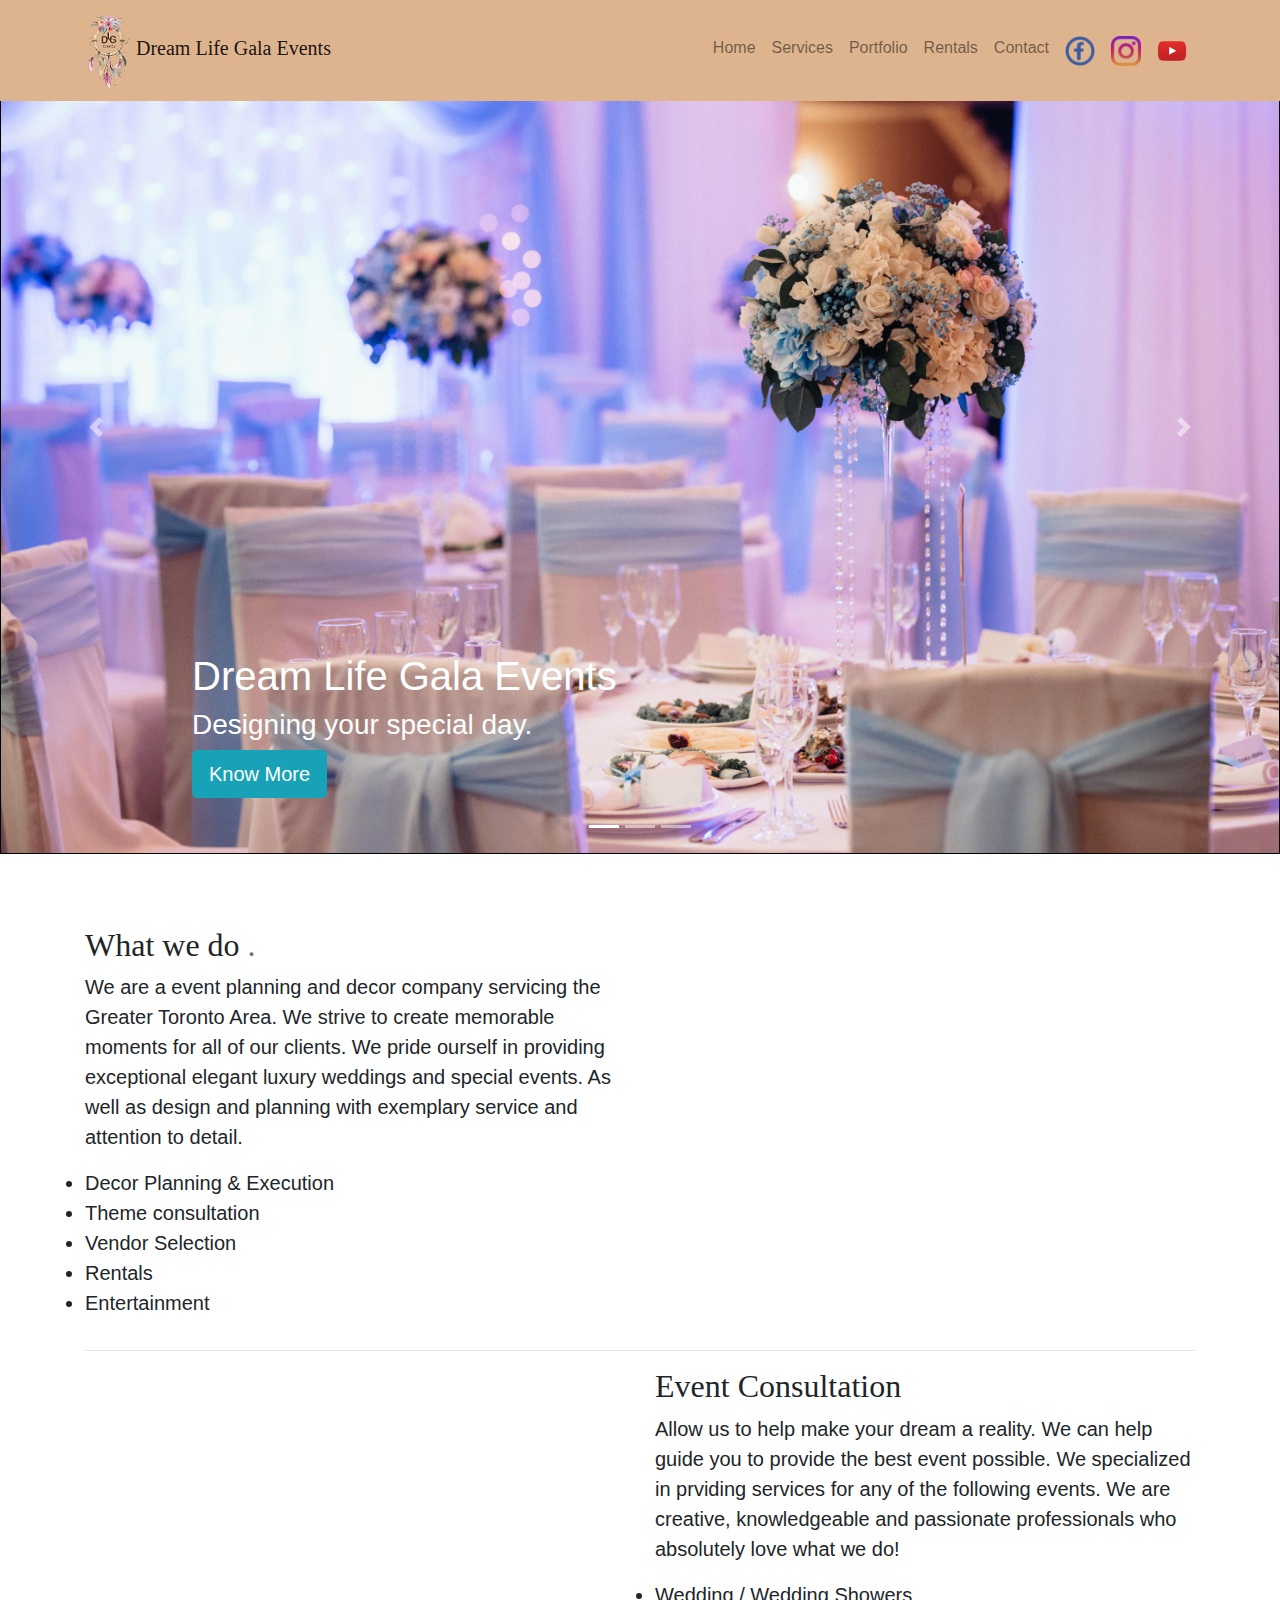
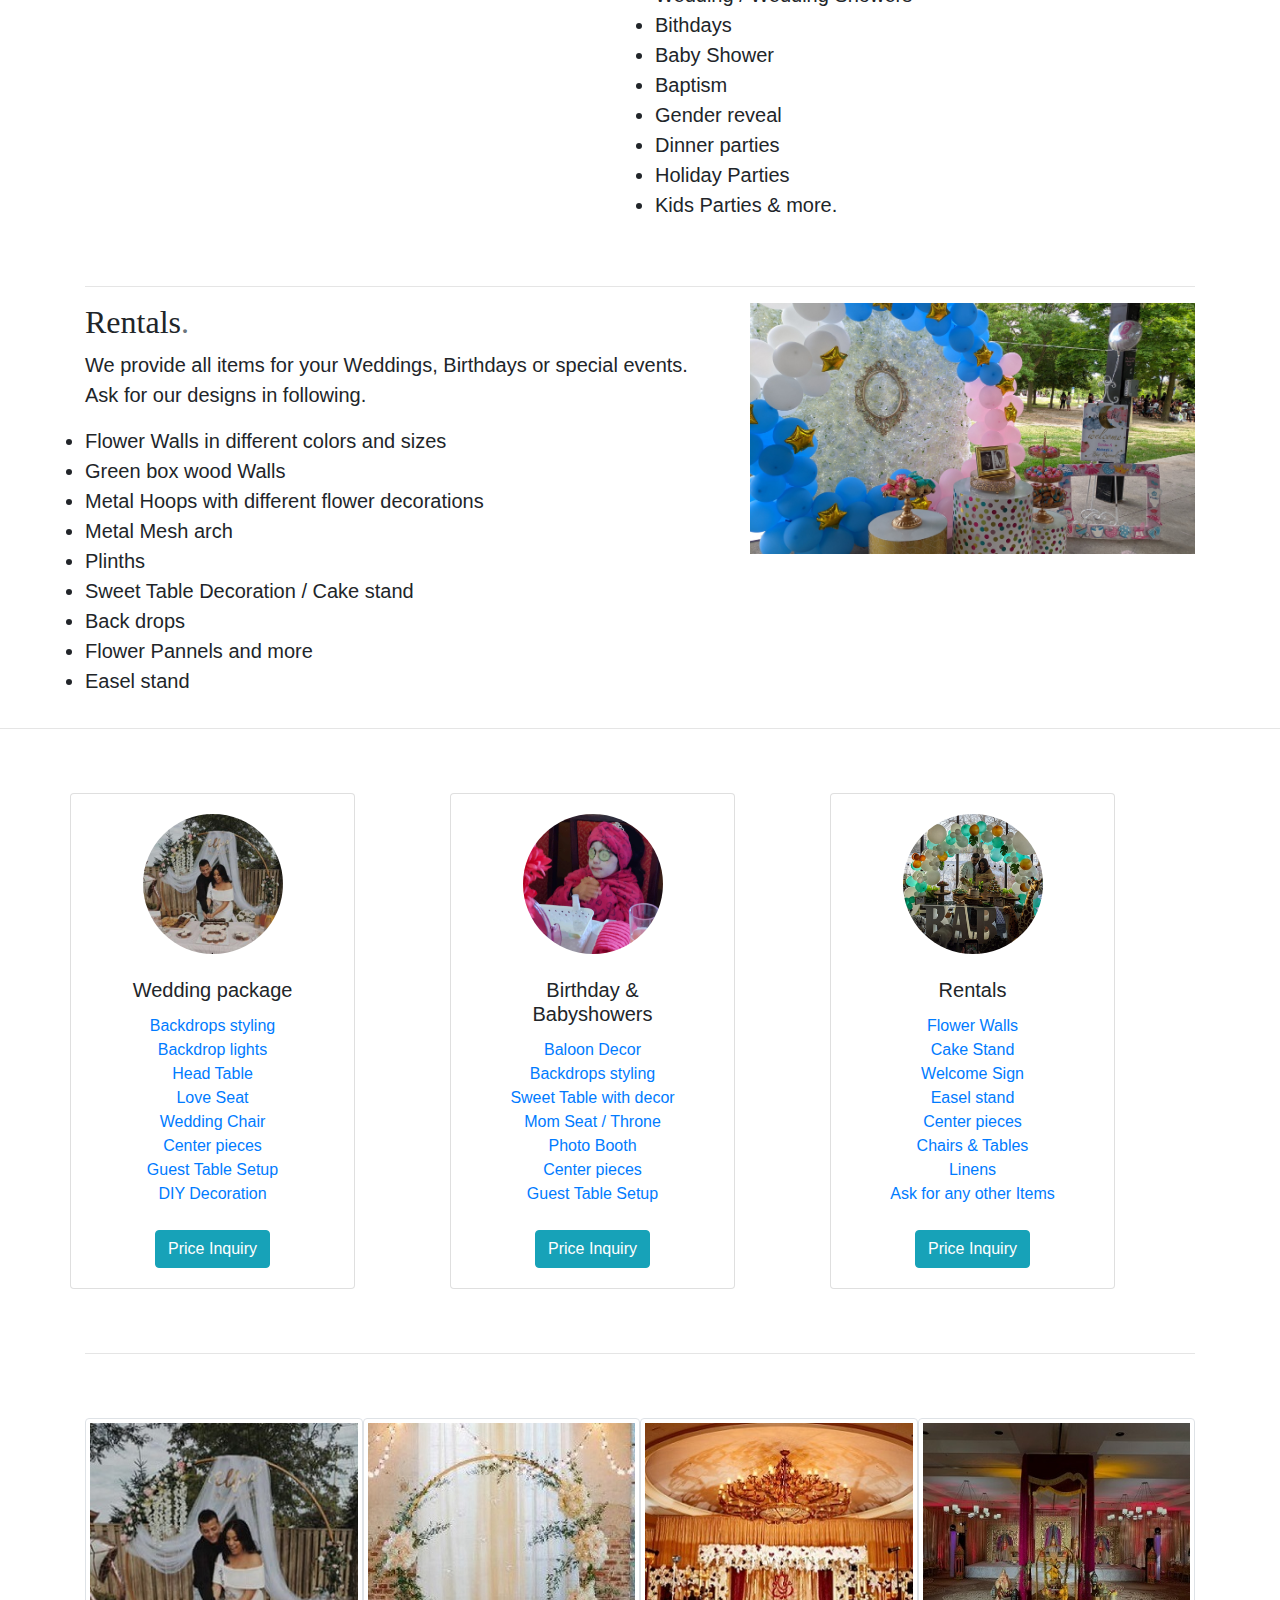
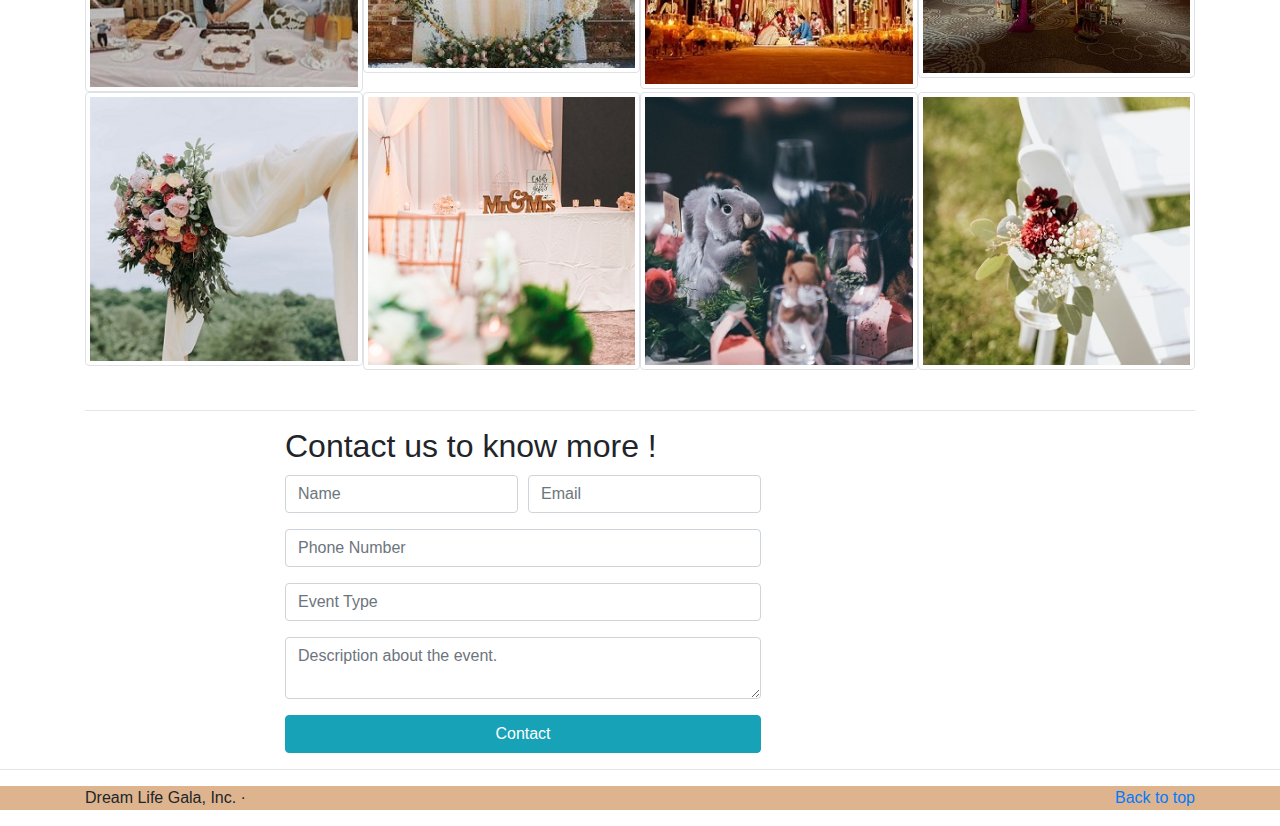
<file: index.html>
<!doctype html>
<html lang="en">
  <head>
    <meta charset="utf-8">
    <meta name="viewport" content="width=device-width, initial-scale=1, shrink-to-fit=no">
    <meta name="description" content="Dream Life Gala Events - Decor | Event-Planning | Rentals ">
    <meta name="author" content="Siddharth Malhotra">
    <meta name="generator" content="Jekyll v4.1.1">
    <title>Dream Life Gala Events - Decor | Event-Planning | Rentals </title>
    <!-- Bootstrap core CSS -->
    <link href="assets/css/bootstrap.min.css" rel="stylesheet">
    <link href="assets/css/style.css" rel="stylesheet">
    <style>
    .bd-placeholder-img {
    font-size: 1.125rem;
    text-anchor: middle;
    -webkit-user-select: none;
    -moz-user-select: none;
    -ms-user-select: none;
    user-select: none;
    }
    @media (min-width: 768px) {
    .bd-placeholder-img-lg {
    font-size: 3.5rem;
    }
    }
    .fontstyle{
    font-family: 'Euphoria Script', cursive;
    }
    </style>
    <!-- Custom styles for this template -->
    <!-- <link href="carousel.css" rel="stylesheet"> -->
  </head>
<script src="https://smtpjs.com/v3/smtp.js"></script>
  <script>
    $(function() {
    $('a[href*=#]:not([href=#])').click(function() {
        if( $(this).attr("href")=="#carouselExampleIndicators") return;
        if (location.pathname.replace(/^\//,'') == this.pathname.replace(/^\//,'') && location.hostname == this.hostname) {
            var target = $(this.hash);
            target = target.length ? target : $('[name=' + this.hash.slice(1) +']');
            if (target.length) {
                $('html,body').animate({
                    scrollTop: target.offset().top
                }, 900);
                return false;
            }
        }
    });
  </script>
  <script src="assets/js/jquery-3.5.1.slim.min.js"  crossorigin="anonymous"></script>
  <script src="assets/js/popper.min.js" crossorigin="anonymous"></script>
  <script src="assets/js/jquery.min.js" ></script>
  <script src="assets/js/jquery-1.7.1.min.js" crossorigin="anonymous"></script>
  <script src="assets/js/bootstrap.min.js" crossorigin="anonymous"></script>
  <body>
    <div id="fb-root"></div>
    <script async defer crossorigin="anonymous" src="https://connect.facebook.net/en_US/sdk.js#xfbml=1&version=v8.0&appId=282454075280130&autoLogAppEvents=1" nonce="zbDeZCOl"></script>
    <header>
      <!-- <nav class="navbar navbar-expand-lg navbar-light fixed-top" style="background-color: #f0c9a1;"> -->
      <nav class="navbar navbar-expand-lg navbar-light fixed-top" style="background-color: #deb48f;">
        <div class="container">
          <a class="navbar-brand fontstyle" href="index.html" >
            <img class="img-fluid"  src="assets/img/logo-head.jpg" alt="">
            Dream Life Gala Events
          </a>
          <button class="navbar-toggler" type="button" data-toggle="collapse" data-target="#navbarNavAltMarkup" aria-controls="navbarNavAltMarkup" aria-expanded="false" aria-label="Toggle navigation">
          <span class="navbar-toggler-icon"></span>
          </button>
          <!--   <div class="collapse navbar-collapse" id="navbarNavAltMarkup">
            <ul class="navbar-nav ml-auto">
              <li><a class="nav-item nav-link" href="#"><span class="glyphicon glyphicon-user"></span> Sign Up</a></li>
              <li><a class="nav-item nav-link" href="#"><span class="glyphicon glyphicon-log-in"></span> Login</a></li>
            </ul>
          </div> -->
          <div class="collapse navbar-collapse" id="navbarNavAltMarkup">
            <div class="navbar-nav ml-auto">
              <a class="nav-item nav-link navbar-right" href="index.html">Home <span class="sr-only">(current)</span></a>
              <a class="nav-item nav-link" href="#services">Services</a>
              <!-- <a class="nav-item nav-link" href="#about">About</a> -->
              <a class="nav-item nav-link" href="#portfolio">Portfolio</a>
              <a class="nav-item nav-link" href="rentals.html">Rentals</a>
              <a class="nav-item nav-link" href="#contact">Contact</a>
              <a class="nav-item nav-link" href="https://www.facebook.com/dreamlifegalaevents"><img src="assets/img/fb.png" alt="" style="width: 30px; height: 30px;"></a>
              <a class="nav-item nav-link" href="https://www.instagram.com/dreamlifegala19"><img src="assets/img/instagram.png" alt="" style="width: 30px; height: 30px;"></a>
              <a class="nav-item nav-link" href="https://www.youtube.com/channel/UCEELOCPoEuGW0y6nHZ6q7MA"><img src="assets/img/youtube.png" alt="" style="width: 30px; height: 30px;"></a>
            </div>
          </div>
          
        </div>
      </nav>
      
    </header>
    <main role="main">





<div id="carouselExampleIndicators" class="carousel slide" data-ride="carousel" data-interval="false">
  <ol class="carousel-indicators">
    <li data-target="#carouselExampleIndicators" data-slide-to="0" class="active"></li>
    <li data-target="#carouselExampleIndicators" data-slide-to="1"></li>
    <li data-target="#carouselExampleIndicators" data-slide-to="2"></li>
  </ol>
        <div class="carousel-inner">
          <div class="carousel-item  active" data-interval="1000">
            <img class="d-block w-100 image-cover" src="assets/img/slider-1.jpg" alt="First slide">
            <div class="container">
              <div class="carousel-caption text-left">
                <h1>Dream Life Gala Events</h1>
                <h3>Designing your special day.</h3>
                <p><a class="btn btn-lg btn-info" href="#services" role="button">Know More</a></p>
              </div>
            </div>
          </div>
          <div class="carousel-item" data-interval="1000">
            <img class="d-block w-100" src="assets/img/slider-3.jpg" alt="Second slide">
            <div class="container">
              <div class="carousel-caption">
                <h1>Dream Life Gala Events.</h1>
                <h3>Designing your special day.</h3>
                <p><a class="btn btn-lg btn-info" href="#" role="button" >Learn more</a></p>
              </div>
            </div>
          </div>
          <div class="carousel-item" data-interval="1000">
            <img class="d-block w-100" src="assets/img/slider-2.jpg" alt="Third slide">
            <div class="container">
              <div class="carousel-caption text-right">
                <h1>Dream Life Gala Events.</h1>
                <h3>Designing your special day.</h3>
                <p><a class="btn btn-lg btn-info" href="#" role="button">Browse gallery</a></p>
              </div>
            </div>
          </div>
        </div>
         <a class="carousel-control-prev" href="#carouselExampleIndicators" role="button" data-slide="prev">
    <span class="carousel-control-prev-icon" aria-hidden="true"></span>
    <span class="sr-only">Previous</span>
  </a>
  <a class="carousel-control-next" href="#carouselExampleIndicators" role="button" data-slide="next">
    <span class="carousel-control-next-icon" aria-hidden="true"></span>
    <span class="sr-only">Next</span>
  </a>
</div>
      <!-- START THE FEATURETTES -->
      <!-- <hr class="featurette-divider"> -->
      
      <div class="container" id="services">
        
        <br><br><br>
        <div class="row featurette">
          <div class="col-md-6">
            <h2 class="featurette-heading fontstyle" >What we do <span class="text-muted">.</span></h2>
            <p class="lead">
              We are a event planning and decor company servicing the Greater Toronto Area. We strive to create memorable moments for all of our clients.
              We pride ourself in providing exceptional elegant luxury weddings and special events. As well as design and planning with exemplary service and attention to detail.
            </p>
            <ul class="lead ">
              <li>Decor Planning & Execution</li>
              <li>Theme consultation</li>
              <li>Vendor Selection</li>
              <li>Rentals</li>
              <li>Entertainment</li>
            </ul>
          </div>
          <div class="col-md-6">
            <!-- <img src="assets/img/service-1.jpg" class="bd-placeholder-img bd-placeholder-img-lg featurette-image img-fluid mx-auto" width="500" height="500" xmlns="http://www.w3.org/2000/svg" preserveAspectRatio="xMidYMid slice" focusable="false" role="img" aria-label="Placeholder: 500x500"> -->
            <iframe src="https://www.facebook.com/plugins/post.php?href=https%3A%2F%2Fwww.facebook.com%2Fdreamlifegalaevents%2Fphotos%2Fa.120505242812312%2F132113088318194%2F&show_text=true&width=500&appId=282454075280130&height=380" width="500" height="380" style="border:none;overflow:hidden" scrolling="no" frameborder="0" allowTransparency="true" allow="encrypted-media"></iframe>
            <title>Placeholder</title><rect width="100%" height="100%" fill="#eee"/><text x="50%" y="50%" fill="#aaa" dy=".3em"></text>
          </div>
        </div>
        <hr class="featurette-divider">
        <div class="row featurette">
          <div class="col-md-6 order-md-2">
            <h2 class="featurette-heading fontstyle">Event Consultation</h2>
            <p class="lead">Allow us to help make your dream a reality. We can help guide you to provide the best event possible. We specialized in prviding services for any of the following events.  We are creative, knowledgeable and passionate professionals who absolutely love what we do!</p>
            <ul class="lead">
              <li>Wedding / Wedding Showers</li>
              <li>Bithdays</li>
              <li>Baby Shower</li>
              <li>Baptism</li>
              <li>Gender reveal</li>
              <li>Dinner parties</li>
              <li>Holiday Parties</li>
              <li>Kids Parties & more.</li>
            </ul>
            
          </div>
          <div class="col-md-6   order-md-1">
            <iframe src="https://www.facebook.com/plugins/post.php?href=https%3A%2F%2Fwww.facebook.com%2Fdreamlifegalaevents%2Fphotos%2Fa.120505242812312%2F182980376564798%2F&show_text=true&width=500&appId=282454075280130&height=496" width="500" height="496" style="border:none;overflow:hidden" scrolling="no" frameborder="0" allowTransparency="true" allow="encrypted-media"></iframe>
            <title>Placeholder</title><rect width="100%" height="100%" fill="#eee"/><text x="50%" y="50%" fill="#aaa" dy=".3em"></text>
          </div>
        </div>
        <hr class="featurette-divider">
        <div class="row featurette">
          <div class="col-md-7">
            <h2 class="featurette-heading fontstyle">Rentals<span class="text-muted">.</span></h2>
            <p class="lead">We provide all items for your Weddings, Birthdays or special events. Ask for our designs in following.
              <ul class="lead">
                <li>Flower Walls in different colors and sizes</li>
                <li>Green box wood Walls</li>
                <li>Metal Hoops with different flower decorations </li>
                <li>Metal Mesh arch</li>
                <li>Plinths </li>
                <li>Sweet Table Decoration / Cake stand</li>
                <li>Back drops</li>
                <li>Flower Pannels and more</li>
                <li>Easel stand</li>
              </ul>
            </p>
          </div>
          <div class="col-md-5">
            <img src="assets/img/service-3.jpg" class="bd-placeholder-img bd-placeholder-img-lg featurette-image img-fluid mx-auto" width="500" height="500" xmlns="http://www.w3.org/2000/svg" preserveAspectRatio="xMidYMid slice" focusable="false" role="img" aria-label="Placeholder: 500x500"><title>Placeholder</title><rect width="100%" height="100%" fill="#eee"/><text x="50%" y="50%" fill="#aaa" dy=".3em"></text>
          </div>
        </div>
      </div>
      <!-- <hr class="featurette-divider" id="about">
      <br><br>
      <div class="container" >
        <div class="row ">
          <center>
          <h2>About Us</h2>
          <br>
          <p>ever since the 1500s, when an unknown printer took a galley of type and scrambled it to make a type specimen book. It has survived not only five centuries, but also the leap into electronic typesetting, remaining essentially unchanged. It was popularised in the 1960s with the release of Letraset sheets containing Lorem Ipsum passages, and more recently with desktop publishing software like Aldus PageMaker including versions of Lorem Ipsum</p>
          <br><br>
          </center>
        </div>
      </div> -->
      <hr class="featurette-divider">
      <!-- /END THE FEATURETTES -->
      <!-- Marketing messaging and featurettes
      ================================================== -->
      <!-- Wrap the rest of the page in another container to center all the content. -->
      <br><br>
      <div class="container marketing" id="">
        <!-- Three columns of text below the carousel -->
        <div class="row">
          <div class="card col-lg-3 ">
            <div class="card-body text-center">
            <img class="bd-placeholder-img rounded-circle" width="140" height="140" src="assets/img/portfolio-1.jpg" role="img" aria-label="Placeholder: 140x140"><title>Weddings</title><rect width="100%" height="100%" fill="#777"/><text x="50%" y="50%" fill="#777" dy=".3em"></text></svg>
            <br><br>
            <h5 class="card-title">Wedding package</h5>
            <ul class="list-unstyled list-group list-group-flush">
              <a href="#contact"><li>Backdrops styling</li></a>
              <a href="#contact"><li>Backdrop lights</li></a>
              <a href="#contact">
                <li>Head Table</li>
              </a>
              <a href="#contact"><li>Love Seat</li></a>
              <a href="#contact"><li>Wedding Chair</li></a>
              <a href="#contact"><li>Center pieces</li></a>
              <a href="#contact"><li>Guest Table Setup</li></a>
              <a href="#contact"><li>DIY Decoration</li></a>
              
            </ul>
            <br>
            <a href="#contact" class="btn btn-info">Price Inquiry</a>
          </div>
        </div>
        <div class="col-lg-1"></div>
        <div class="card col-lg-3 my-auto">
          <div class="card-body text-center">
          <img class="bd-placeholder-img rounded-circle" width="140" height="140" src="assets/img/portfolio-2.jpg" role="img" aria-label="Placeholder: 140x140"><title>Placeholder</title><rect width="100%" height="100%" fill="#777"/><text x="50%" y="50%" fill="#777" dy=".3em"></text></svg>
          <br><br>
          <h5 class="card-title">Birthday & Babyshowers</h5>
          <ul class="list-unstyled list-group list-group-flush">
            <a href="#contact"><li>Baloon Decor</li></a>
            <a href="#contact"><li>Backdrops styling</li></a>
            <a href="#contact">
              <li>Sweet Table with decor</li>
            </a>
            <a href="#contact"><li>Mom Seat / Throne</li></a>
            <a href="#contact"><li>Photo Booth</li></a>
            <a href="#contact"><li>Center pieces</li></a>
            <a href="#contact"><li>Guest Table Setup</li></a>
            
            
          </ul>
          <br>
          <a href="#contact" class="btn btn-info">Price Inquiry</a>
        </div>
      </div>
      <div class="col-lg-1"></div>
      <div class="card col-lg-3 ">
        <div class="card-body text-center">
        <img class="bd-placeholder-img rounded-circle" width="140" height="140" src="assets/img/portfolio-3.jpg" role="img" aria-label="Placeholder: 140x140"><title>Placeholder</title><rect width="100%" height="100%" fill="#777"/><text x="50%" y="50%" fill="#777" dy=".3em"></text></svg>
        <br><br>
        <h5 class="card-title">Rentals</h5>
        <ul class="list-unstyled list-group list-group-flush">
          
          <a href="#contact"><li>Flower Walls</li></a>
          <a href="#contact"><li>Cake Stand</li></a>
          <a href="#contact">
            <li>Welcome Sign</li>
          </a>
          <a href="#contact"><li>Easel stand</li></a>
          <a href="#contact"><li>Center pieces</li></a>
          <a href="#contact"><li>Chairs & Tables</li></a>
          <a href="#contact"><li>Linens</li></a>
          <a href="#contact"><li>Ask for any other Items</li></a>
          
        </ul>
        <br>
        <a href="#contact" class="btn btn-info">Price Inquiry</a>
      </div>
    </div>
    </div><!-- /.row -->
    <br><br>
    <hr class="featurette-divider" id="portfolio">
    <br><br>
    <div class="container-fluid" >
      <div class="row">
        <div class="col-md-3 col-sm-4 col-xs-12 single_portfolio_text">
          <img src="assets/img/p8.jpg" alt=""  class="img-thumbnail"  class="img-fluid img-thumbnail" />
          <div class="portfolio_images_overlay  text-center">
            <h6 class="clrd-font">Dream Life Gala Events</h6>
            <!--             <p class="clrd-font product_price"> <i class="fa fa-usd clrd-font" aria-hidden="true"></i> 12</p>
            -->            <a href="#contact" class="btn btn-primary">Click here</a>
          </div>
        </div>
        <div class="col-md-3 col-sm-4 col-xs-12 single_portfolio_text">
          <img src="assets/img/p7.jpg" class="img-thumbnail" alt="" />
          <div class="portfolio_images_overlay text-center">
            <h6 class="clrd-font">Dream Life Gala Events</h6>
            <!--             <p class="clrd-font product_price"> <i class="fa fa-usd clrd-font" aria-hidden="true"></i> 12</p>
            -->            <a href="#contact" class="btn btn-primary">Click here</a>
          </div>
        </div>
        <div class="col-md-3 col-sm-4 col-xs-12 single_portfolio_text">
          <img src="assets/img/p6.jpg"  class="img-fluid img-thumbnail" alt="" />
          <div class="portfolio_images_overlay text-center">
            <h6 class="clrd-font">Dream Life Gala Events</h6>
            <!--             <p class="clrd-font product_price"> <i class="fa fa-usd clrd-font" aria-hidden="true"></i> 12</p>
            -->            <a href="#contact" class="btn btn-primary">Click here</a>
          </div>
        </div>
        <div class="col-md-3 col-sm-4 col-xs-12 single_portfolio_text">
          <img src="assets/img/p5.jpg"  class="img-fluid img-thumbnail" alt="" />
          <div class="portfolio_images_overlay text-center">
            <h6 class="clrd-font">Dream Life Gala Events</h6>
            <!--             <p class="clrd-font product_price"> <i class="fa fa-usd clrd-font" aria-hidden="true"></i> 12</p>
            -->            <a href="#contact" class="btn btn-primary">Click here</a>
          </div>
        </div>
        <div class="col-md-3 col-sm-4 col-xs-12 single_portfolio_text">
          <img src="assets/img/p4.jpg"  class="img-fluid img-thumbnail" alt="" />
          <div class="portfolio_images_overlay text-center">
            <h6 class="clrd-font">Dream Life Gala Events</h6>
            <!--             <p class="clrd-font product_price"> <i class="fa fa-usd clrd-font" aria-hidden="true"></i> 12</p>
            -->            <a href="#contact" class="btn btn-primary">Click here</a>
          </div>
        </div>
        <div class="col-md-3 col-sm-4 col-xs-12 single_portfolio_text">
          <img src="assets/img/p3.jpg"  class="img-fluid img-thumbnail" alt="" />
          <div class="portfolio_images_overlay text-center">
            <h6 class="clrd-font">Dream Life Gala Events</h6>
            <!--             <p class="clrd-font product_price"> <i class="fa fa-usd clrd-font" aria-hidden="true"></i> 12</p>
            -->            <a href="#contact" class="btn btn-primary">Click here</a>
          </div>
        </div>
        <div class="col-md-3 col-sm-4 col-xs-12 single_portfolio_text">
          <img src="assets/img/p2.jpg"  class="img-fluid img-thumbnail" alt="" />
          <div class="portfolio_images_overlay text-center">
            <h6 class="clrd-font">Dream Life Gala Events</h6>
            <!--             <p class="clrd-font product_price"> <i class="fa fa-usd clrd-font" aria-hidden="true"></i> 12</p>
            -->            <a href="#contact" class="btn btn-primary">Click here</a>
          </div>
        </div>
        <div class="col-md-3 col-sm-4 col-xs-12 single_portfolio_text">
          <img src="assets/img/p1.jpg"  class="img-fluid img-thumbnail" alt="" />
          <div class="portfolio_images_overlay text-center">
            <h6 class="clrd-font">Dream Life Gala Events</h6>
            <!--             <p class="clrd-font product_price"> <i class="fa fa-usd clrd-font" aria-hidden="true"></i> 12</p>
            -->            <a href="#contact" class="btn btn-primary">Click here</a>
          </div>
        </div>
      </div>
    </div>
    <br>
    <!----- -->
<!-- =sid&=sid@gmail.com&=12345&=12345&=12345 -->

    <hr class="featurette-divider">
    <center>
    <div class="col-lg-8 col-lg-offset-2 row" id="contact">
      <br><br>
      <h2>Contact us to know more !</h2><br><br>
      <form name="gform" id="gform" enctype="text/plain" action="https://docs.google.com/forms/d/e/1FAIpQLSeQkTIdMFUowBrlzjVFnFpCm19IvsMOlAUZ2ctPf-xu-OiKtA/formResponse?" target="hidden_iframe" onsubmit="submitted=true;">
        <div class="form-row ">
          <div class="form-group col-md-6">
            <input required type="text" class="form-control" name="entry.2005620554" id="usp=pp_url&entry.2005620554" placeholder="Name">
          </div>
          <div class="form-group col-md-6">
            <input required type="email" class="form-control" name="entry.1045781291" id="entry.1045781291" placeholder="Email">
          </div>
        </div>
        <div class="form-group">
          
          <input required type="text" class="form-control" name="entry.1166974658" id="entry.1166974658" placeholder="Phone Number">
        </div>
        <div class="form-group">
          
          <input required type="text" class="form-control" name="entry.30697422" id="entry.30697422" placeholder="Event Type">
        </div>
        <div class="form-group">
          <textarea name="entry.839337160" class="form-control" id="entry.839337160" placeholder="Description about the event."></textarea>
        </div>
        <button type="submit" class=" btn btn-block btn-info">Contact</button>
      </form>
      </center>
    </div>
    </div><!-- /.container -->
    <hr class="featurette-divider">
    <iframe name="hidden_iframe" id="hidden_iframe" style="display:none;" onload="if(submitted) {}"></iframe>
    <!-- FOOTER -->
    <div style="background-color: #deb48f;">
      <footer class="container" >
        <p class="float-right"><a href="#">Back to top</a></p>
        <p>Dream Life Gala, Inc. &middot;</p>
      </footer>
    </div>
    
  </main>
<!--   <script type="text/javascript">
  $(function(){
  $('a[href*="#"]').on('click', function(e) {
  e.preventDefault()
  
  $('body, main').animate(
  {
  scrollTop: $($(this).attr('href')).offset().top,
  },
  500,
  'linear'
  )
  oldObjChild=$('.active > a'); //gets active nav-item child nav-link
  oldObj = $('.active'); //gets the active nav-item
  oldObj.removeClass('active'); //remove active from old nav-item
  oldObjChild.css('background-color','transparent'); //clear old active nav-item and nav-link style for bg color
  $(this).parent().addClass('active'); //set the active class on the nav-item that called the function
  $(this).css('background-color','red'); //set active clas background to red
  });
  });
  </script> -->
  <script src="assets/js/jquery.min.js"></script>
  <script type="text/javascript">var submitted=false;</script>
  <script type="text/javascript">
  $('#gform').on('submit', function(e) {
    $('#gform *').fadeOut(2000);
    $('#gform').prepend('Your submission has been processed...');
    });
  </script>
  <script>window.jQuery || document.write('<script src="../assets/js/vendor/jquery.slim.min.js"><\/script>')</script><script src="assets/js/bootstrap.bundle.min.js"></script>
  <script>
  $('.carousel').carousel({
  interval: 2000;
  });
  </script>
  <script>
  $('a[href*="#"]')
  // Remove links that don't actually link to anything
  .not('[href="#"]')
  .not('[href="#0"]')
  .on('click', function(event) {
  // Make sure this.hash has a value before overriding default behavior
  if (this.hash !== "") {
  // Store hash
  var hash = this.hash;
  // Using jQuery's animate() method to add smooth page scroll
  // The optional number (800) specifies the number of milliseconds it takes to scroll to the specified area
  // - 70 is the offset/top margin
  $('html, body').animate({
  scrollTop: $(hash).offset().top -50
  }, 800, function() {
  // Add hash (#) to URL when done scrolling (default click behavior), without jumping to hash
  if (history.pushState) {
  history.pushState(null, null, hash);
  } else {
  window.location.hash = hash;
  }
  });
  return false;
  } // End if
  });
  </script>
</html>
</file>
<file: assets/css/style.css>
.image-cover { position: relative; border: 1px solid black; width: 100%; height: 100%; background-size: cover; }
.image-cover img { max-width: 100%; max-height: 100%; }
.overlay-cover { position: absolute; top: 0; left: 0; right:0; bottom:0; display: none; background-color: rgba(0,0,0,0.5); }
.image-cover:hover .overlay-cover { display: block; }

#navi {
  background-color: #E1630D;
  position: fixed;
  width: 100%;
  height: 50px;
  line-height: 50px;
  box-shadow: 0 0 5px 3px black;
  box-shadow: inset hoff voff blur color;
  ul {
    text-align: center;
    list-style-type: none;
    li {
      display: inline-block;
      a{
        padding: 10px 20px 10px;
        text-decoration: none;
        color: black;
        font-size: 1.5em;
        font-family: helvetica;
        &:hover {
          color: white;
        }
      }
    }
  }
}



.current {
  border-bottom: 5px solid white;
}

.page {
  width: 100%;
  text-indent: 50px;
  text-transform: uppercase;
  font-weight: 700;
  p {
    padding-top: 80px;
    font-size: 1.5em;
    font-family: helvetica;
  }
}


*{
  padding:0;
  margin:0;
    -webkit-transition: 1s;
    transition: 1s;
}
.clrd-font{
  background: #FF512F;
  background: -webkit-linear-gradient(to right, #F09819, #FF512F);
  background: linear-gradient(to right, #F09819, #FF512F);
  -webkit-background-clip: text;
  -webkit-text-fill-color: transparent;
}
.btn-primary {
  background-color:transparent;
  color: #fff;
  border: 2px solid #fff;
  font-size:20px;
  text-transform: uppercase;
  border-radius: 0px; 
}
.btn-primary:hover {
  background-color:transparent;
  border-color: #d6962c;
  color: #d6962c;
  border-radius: 20px;
}

.single_portfolio_text{
  display:inline-block;
  padding:0;
  position:relative;
  overflow:hidden;
}
.single_portfolio_text img{
  width:100%;
}

.single_portfolio_text:hover .portfolio_images_overlay{
  top:5%;
  left: 5%;
}

.portfolio_images_overlay{
  width: 90%;
  height: 90%;
  background: rgba(0, 0, 0, 0.8);
  padding: 20px;
  margin: 0 auto;
  top: -100%;
  left: 5%;
  position: absolute;
  transition:.6s;
  
}
.portfolio_images_overlay h6{
  text-transform: uppercase;
  color: #fff;
  font-size: 30px;
  font-weight: 900;
  border: 2px solid #fff;
  padding-top: 10px;
  padding-bottom: 10px;
}

.portfolio_images_overlay .product_price{
  font-size: 35px;
  color: #fff;
  font-weight:800;
  line-height:30px;
}
.portfolio_images_overlay .product_price i{
    margin-right: -10px;
}
.zoom{
  width: 200px;
    height: 200px;
    position: absolute;
    bottom: -100px;
    right: -100px;
    border-radius: 50%;

  background: #FF512F;
  background: -webkit-linear-gradient(to right, #F09819, #FF512F);
  background: linear-gradient(to right, #F09819, #FF512F);
    box-shadow:0px 0px 0px 10px rgba(0,0,0,0.5);
  opacity:0.9;
}
.zoom:before {
  content: "\f00e";
    font-family: FontAwesome;
    color: rgba(255, 255, 255, 0.5);
    font-size: 70px;
    padding-right: 20px;
    position: absolute;
    top: 10px;
    left: 30px;
}
@media (min-width:769px) and (max-width:991px) {
  .portfolio_images_overlay {
    padding: 0px;
  }
}
@media (max-width:768px) {
  .portfolio_images_overlay{
    padding: 170px 20px;
  }
}
@media (max-width:580px) {
  .portfolio_images_overlay{
    padding: 100px 20px;
  }
}
@media (max-width:480px) {
  .portfolio_images_overlay{
    padding: 40px 20px;
  }
}
@media (max-width:320px) {
  .portfolio_images_overlay{
    padding: 20px;
  }
}
</file>
